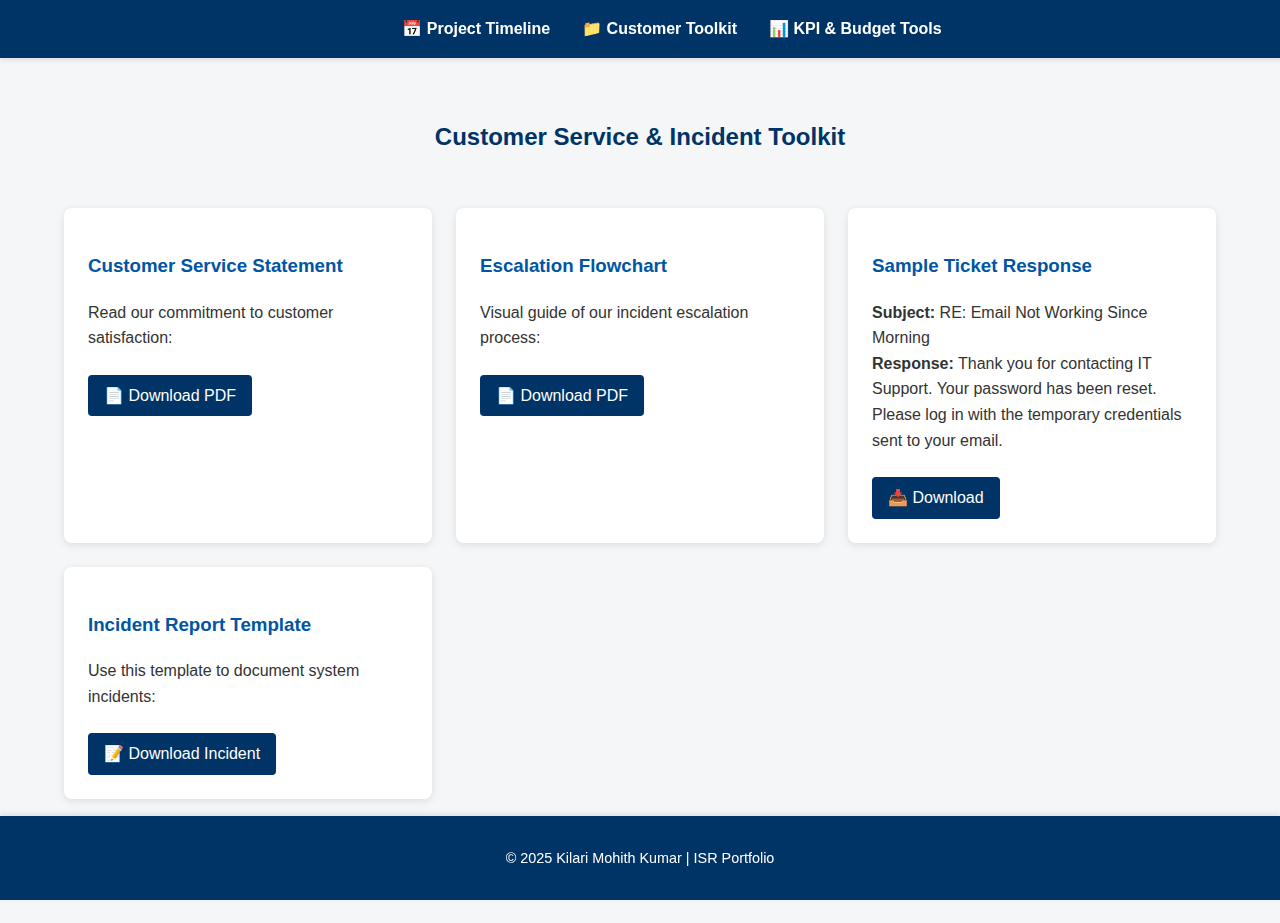
<file: index.html>
<!DOCTYPE html>
<html lang="en">

<head>
    <meta charset="UTF-8" />
    <meta name="viewport" content="width=device-width, initial-scale=1.0" />
    <title>Customer Service & Incident Toolkit</title>
    <link rel="stylesheet" href="style.css" />
</head>

<body>
    <!-- Navigation Bar -->
    <!-- Navigation Bar -->
    <nav class="navbar">
        <ul class="nav-links">
            <li><a href="project-timeline.html" class="nav-item">📅 Project Timeline</a></li>
            <li><a href="index.html" class="nav-item">📁 Customer Toolkit</a></li>

            <li><a href="kpi-budget-tools.html" class="nav-item">📊 KPI & Budget Tools</a></li>
        </ul>
    </nav>


    <!-- Customer Service Toolkit Section -->
    <section id="customer-service-toolkit">
        <h2>Customer Service &amp; Incident Toolkit</h2>

        <div class="toolkit-grid">
            <!-- 1. Customer Service Statement -->
            <div class="toolkit-item">
                <h3>Customer Service Statement</h3>
                <p>Read our commitment to customer satisfaction:</p>
                <a href="docs/Bhavya Pentyala-customer service statement.pdf" target="_blank" rel="noopener noreferrer">
                    📄 Download PDF
                </a>
            </div>

            <!-- 2. Escalation Flowchart -->
            <div class="toolkit-item">
                <h3>Escalation Flowchart</h3>
                <p>Visual guide of our incident escalation process:</p>
                <a href="docs/Bhavya Pentyala-Escalation flowchart.pdf" target="_blank" rel="noopener noreferrer">
                    📄 Download PDF
                </a>
            </div>

            <!-- 3. Sample Ticket Response -->
            <div class="toolkit-item">
                <h3>Sample Ticket Response</h3>
                <p>
                    <strong>Subject:</strong> RE: Email Not Working Since Morning<br />
                    <strong>Response:</strong> Thank you for contacting IT Support. Your password has been reset.
                    Please log in with the temporary credentials sent to your email.
                </p>
                <a href="docs/Bhavya Pentyala-Sample Helpdesk Ticket Response.pdf" target="_blank"
                    rel="noopener noreferrer" download>
                    📥 Download
                </a>
            </div>

            <!-- 4. Incident Report Template -->
            <div class="toolkit-item">
                <h3>Incident Report Template</h3>
                <p>Use this template to document system incidents:</p>
                <a href="docs/Bhavya Pentyala-Incident Report Template.pdf" target="_blank" rel="noopener noreferrer"
                    download>
                    📝 Download Incident
                </a>
            </div>
        </div>
    </section>
    <footer>
        <p>&copy; 2025 Kilari Mohith Kumar | ISR Portfolio</p>
    </footer>
    <script src="script.js"></script>
</body>

</html>
</file>
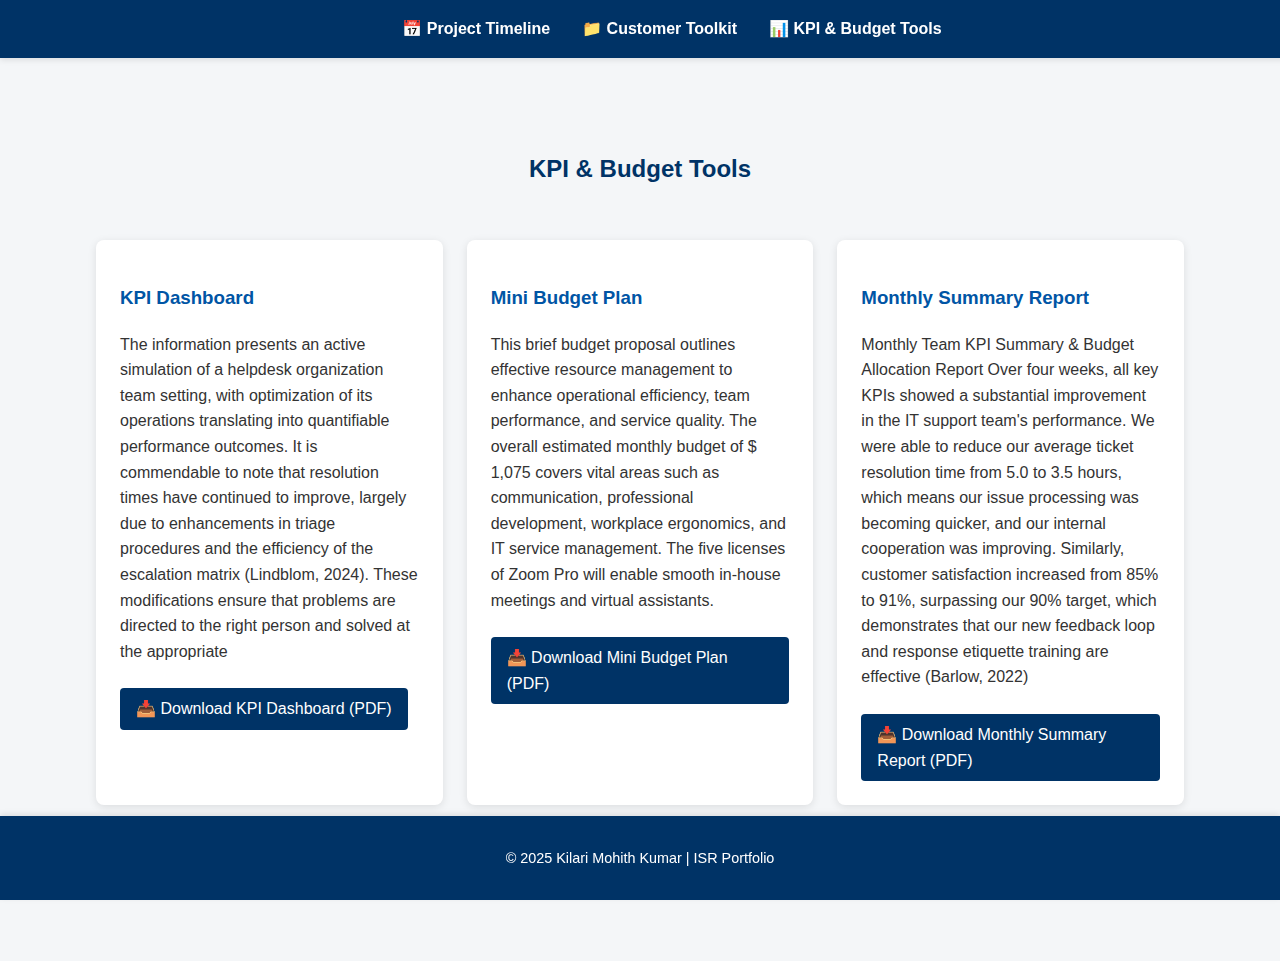
<file: kpi-budget-tools.html>
<!DOCTYPE html>
<html lang="en">

<head>
    <meta charset="UTF-8" />
    <meta name="viewport" content="width=device-width, initial-scale=1.0" />
    <title>KPI & Budget Tools</title>
    <link rel="stylesheet" href="style.css" />
</head>

<body>
    <!-- Navigation Bar -->
    <nav class="navbar">
        <ul class="nav-links">

            <li><a href="project-timeline.html" class="nav-item">📅 Project Timeline</a></li>
            <li><a href="index.html" class="nav-item">📁 Customer Toolkit</a></li>
            <li><a href="kpi-budget-tools.html" class="nav-item">📊 KPI & Budget Tools</a></li>
        </ul>
    </nav>

    <main>
        <section id="kpi-budget-tools">
            <h2>KPI & Budget Tools</h2>
            <div class="toolkit-grid">

                <div class="toolkit-item">
                    <h3>KPI Dashboard</h3>
                    <p>The information presents an active simulation of a helpdesk organization team setting, with
                        optimization of its operations translating into quantifiable performance outcomes. It is
                        commendable to note that resolution times have continued to improve, largely due to enhancements
                        in triage procedures and the efficiency of the escalation matrix (Lindblom, 2024). These
                        modifications ensure that problems are directed to the right person and solved at the
                        appropriate </p>
                    <a href="docs/Bhavya Pentyala-KPI Dashboard.pdf" download class="download-button">📥 Download KPI
                        Dashboard (PDF)</a>
                </div>

                <div class="toolkit-item">
                    <h3>Mini Budget Plan</h3>
                    <p>This brief budget proposal outlines effective resource management to enhance operational
                        efficiency, team performance, and service quality. The overall estimated monthly budget of $
                        1,075 covers vital areas such as communication, professional development, workplace ergonomics,
                        and IT service management. The five licenses of Zoom Pro will enable smooth in-house meetings
                        and virtual assistants. </p>
                    <a href="docs/Bhavya Pentyala-Mini Budget Plan.pdf" download class="download-button">📥 Download
                        Mini
                        Budget Plan (PDF)</a>
                </div>

                <div class="toolkit-item">
                    <h3>Monthly Summary Report</h3>
                    <p>Monthly Team KPI Summary & Budget Allocation Report
                        Over four weeks, all key KPIs showed a substantial improvement in the IT support team's
                        performance. We were able to reduce our average ticket resolution time from 5.0 to 3.5 hours,
                        which means our issue processing was becoming quicker, and our internal cooperation was
                        improving. Similarly, customer satisfaction increased from 85% to 91%, surpassing our 90%
                        target, which demonstrates that our new feedback loop and response etiquette training are
                        effective (Barlow, 2022)</p>
                    <a href="docs/Bhavya Pentyala-Monthly Supervisor Summary Report.pdf" download
                        class="download-button">📥 Download
                        Monthly Summary Report (PDF)</a>
                </div>

            </div>
        </section>


    </main>

    <footer>
        <p>&copy; 2025 Kilari Mohith Kumar | ISR Portfolio</p>
    </footer>
</body>

</html>
</file>
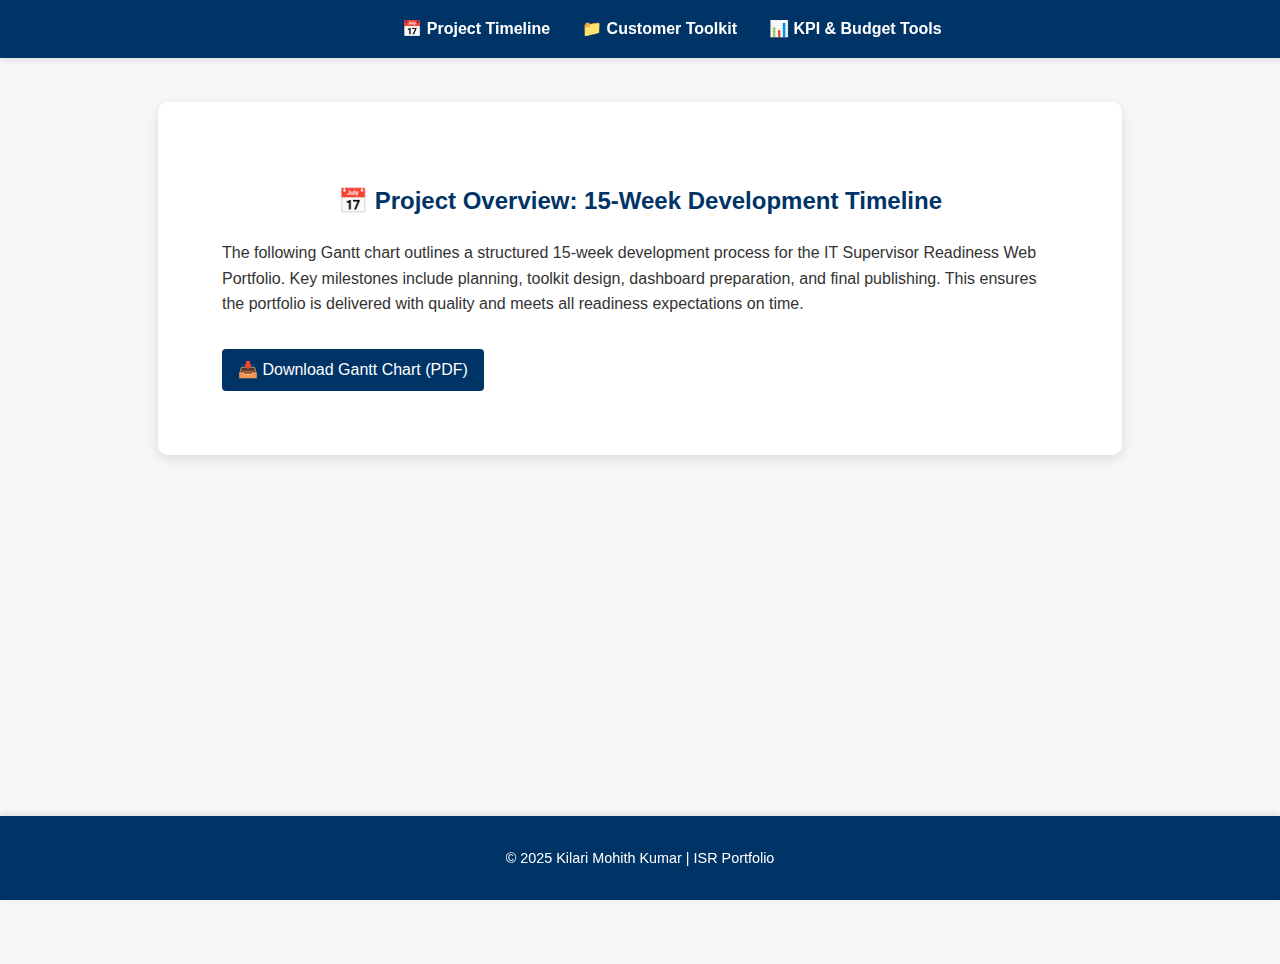
<file: project-timeline.html>
<!DOCTYPE html>
<html lang="en">

<head>
    <meta charset="UTF-8" />
    <meta name="viewport" content="width=device-width, initial-scale=1.0" />
    <title>Project Timeline | ISR Portfolio</title>
    <link rel="stylesheet" href="style.css" />
</head>

<body>

    <!-- Navigation -->
    <nav class="navbar">
        <ul class="nav-links">
            <li><a href="project-timeline.html" class="nav-item">📅 Project Timeline</a></li>
            <li><a href="index.html" class="nav-item">📁 Customer Toolkit</a></li>

            <li><a href="kpi-budget-tools.html" class="nav-item">📊 KPI & Budget Tools</a></li>
        </ul>
    </nav>

    <main style="min-height: calc(100vh - 130px); padding: 2rem;">
        <div class="card">
            <section id="project-timeline">
                <h2>📅 Project Overview: 15-Week Development Timeline</h2>
                <p>
                    The following Gantt chart outlines a structured 15-week development process for the IT Supervisor
                    Readiness Web Portfolio. Key milestones include planning, toolkit design, dashboard preparation, and
                    final publishing. This ensures the portfolio is delivered with quality and meets all readiness
                    expectations on time.
                </p>

                <a href="docs/Bhavya Pentyala_ISR_GanttChart1.pdf" download class="download-button">
                    📥 Download Gantt Chart (PDF)
                </a>
            </section>
        </div>
    </main>



    <footer>
        <p>&copy; 2025 Kilari Mohith Kumar | ISR Portfolio</p>
    </footer>

</body>

</html>
</file>
<file: style.css>
/* ================================
   Global Styles
================================== */
body {
    margin: 0;
    font-family: 'Segoe UI', Tahoma, Geneva, Verdana, sans-serif;
    background-color: #f4f6f8;
    color: #333;
    line-height: 1.6;

    /* Add space for fixed navbar and footer */
    padding-top: 70px;
    /* Height of navbar */
    padding-bottom: 60px;
    /* Height of footer */
}


/* ================================
   Fixed Navigation Bar
================================== */
.navbar {
    background-color: #003366;
    padding: 1rem 2rem;
    position: fixed;
    top: 0;
    left: 0;
    width: 100%;
    z-index: 1000;
    box-shadow: 0 2px 6px rgba(0, 0, 0, 0.1);
}

.nav-links {
    list-style: none;
    display: flex;
    justify-content: center;
    gap: 2rem;
    padding: 0;
    margin: 0;
}

.nav-item {
    color: white;
    text-decoration: none;
    font-weight: bold;
    font-size: 1rem;
}

.nav-item:hover {
    text-decoration: underline;
    color: #ffcc00;
}


/* ================================
   Headings
================================== */
h2 {
    text-align: center;
    color: #003366;
    margin-top: 1rem;
}

h3 {
    color: #0055a5;
}


/* ================================
   Toolkit Grid Layout
================================== */
.toolkit-grid {
    display: grid;
    grid-template-columns: repeat(auto-fit, minmax(300px, 1fr));
    gap: 1.5rem;
    padding: 2rem;
    max-width: 1200px;
    margin: auto;
}

.toolkit-item {
    background-color: #ffffff;
    border-radius: 8px;
    padding: 1.5rem;
    box-shadow: 0 2px 8px rgba(0, 0, 0, 0.1);
}

.toolkit-item p {
    margin: 0.5rem 0;
}


/* ================================
   Buttons and Links
================================== */
a.download-button,
.toolkit-item a {
    display: inline-block;
    margin-top: 1rem;
    padding: 0.5rem 1rem;
    background-color: #003366;
    color: #fff;
    text-decoration: none;
    border-radius: 4px;
    transition: background-color 0.3s ease;
}

a.download-button:hover,
.toolkit-item a:hover {
    background-color: #0055a5;
}

/* Card Style */
.card {
    background-color: #fff;
    border-radius: 10px;
    padding: 2rem;
    max-width: 900px;
    margin: auto;
    box-shadow: 0 4px 12px rgba(0, 0, 0, 0.1);
}

/* ================================
   Main Section
================================== */
main,
section {
    padding: 2rem;
}


/* ================================
   Fixed Footer
================================== */
footer {
    background-color: #003366;
    color: white;
    text-align: center;
    padding: 1rem 0;
    position: fixed;
    bottom: 0;
    left: 0;
    width: 100%;
    z-index: 1000;
    font-size: 0.9rem;
    box-shadow: 0 -2px 6px rgba(0, 0, 0, 0.1);
}
</file>
